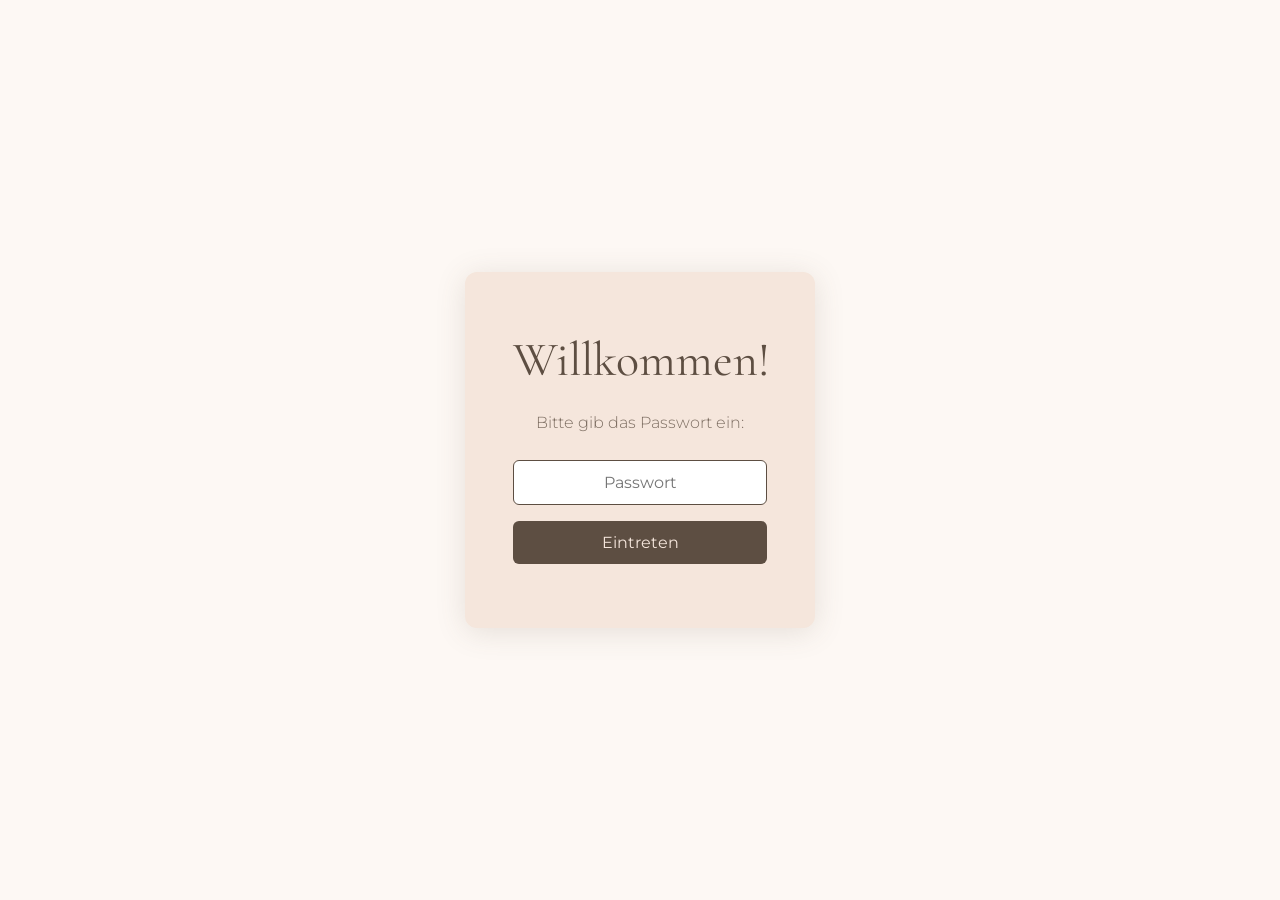
<file: index.html>
<!DOCTYPE html>
<html lang="de">
<head>
    <meta charset="UTF-8">
    <meta name="viewport" content="width=device-width, initial-scale=1.0">
    <title>Einladung</title>
    <link rel="icon" type="image/svg+xml" href="favicon.svg">
    <link rel="preconnect" href="https://fonts.googleapis.com">
    <link rel="preconnect" href="https://fonts.gstatic.com" crossorigin>
    <link href="https://fonts.googleapis.com/css2?family=Cormorant+Garamond:ital,wght@0,400;0,500;0,600;1,400&family=Montserrat:wght@300;400;500&display=swap" rel="stylesheet">
    <link rel="stylesheet" href="styles.css">
</head>
<body>
    <div id="password-gate" class="password-gate">
        <div class="password-box">
            <h2>Willkommen!</h2>
            <p>Bitte gib das Passwort ein:</p>
            <input type="password" id="password-input" placeholder="Passwort" autofocus>
            <button id="password-submit">Eintreten</button>
            <p id="password-error" class="password-error"></p>
        </div>
    </div>

    <div id="protected-content"></div>

    <script>
        // Password protection with hashed password (SHA-256)
        const PASSWORD_HASH = 'c4806e3cc4fe9e22d04d866d5f9c5ae1837b7a8ddbce7b918a0608a0231803e9';
        const AUTH_TOKEN_KEY = 'weddingAuth2026';
        const gate = document.getElementById('password-gate');
        const input = document.getElementById('password-input');
        const submit = document.getElementById('password-submit');
        const error = document.getElementById('password-error');

        // Hash function for password verification
        async function hashPassword(password) {
            const encoder = new TextEncoder();
            const data = encoder.encode(password + 'hochzeit2026salt');
            const hashBuffer = await crypto.subtle.digest('SHA-256', data);
            const hashArray = Array.from(new Uint8Array(hashBuffer));
            return hashArray.map(b => b.toString(16).padStart(2, '0')).join('');
        }

        // Generate auth token for form submission (date-based, valid for current day)
        function generateAuthToken() {
            const date = new Date().toISOString().split('T')[0];
            return btoa(date + AUTH_TOKEN_KEY).substring(0, 24);
        }

        // Set auth token in form
        function setAuthToken() {
            const tokenField = document.getElementById('auth-token');
            if (tokenField) {
                tokenField.value = generateAuthToken();
            }
        }

        // Load protected content
        async function loadContent() {
            try {
                const _0x = [0x63,0x37,0x66,0x33,0x61,0x39,0x64,0x32,0x65,0x31,0x62,0x38];
                const _p = _0x.map(c => String.fromCharCode(c)).join('') + '.' + 'html';
                const response = await fetch(_p);
                if (response.ok) {
                    const html = await response.text();
                    document.getElementById('protected-content').innerHTML = html;
                    initializeContent();
                }
            } catch (err) {
                // Silent fail
            }
        }

        // Initialize videos, forms, etc. after content is loaded
        function initializeContent() {
            setAuthToken();
            initializeVideos();
            initializeRsvpForm();
        }

        // Video sync logic
        function initializeVideos() {
            const jonasVideo = document.getElementById('jonas-video');
            const aliVideo = document.getElementById('ali-video');

            if (!jonasVideo || !aliVideo) return;

            let aliEnded = false;
            let jonasEnded = false;

            function startBothVideos() {
                aliEnded = false;
                jonasEnded = false;
                jonasVideo.currentTime = 3;
                aliVideo.currentTime = 0;
                jonasVideo.play();
                aliVideo.play();
            }

            aliVideo.addEventListener('ended', () => {
                aliEnded = true;
                if (jonasEnded) {
                    setTimeout(startBothVideos, 1000);
                } else {
                    setTimeout(() => {
                        if (jonasEnded) startBothVideos();
                    }, 1000);
                }
            });

            jonasVideo.addEventListener('ended', () => {
                jonasEnded = true;
                if (aliEnded) {
                    startBothVideos();
                }
            });

            let loadedCount = 0;
            function onLoaded() {
                loadedCount++;
                if (loadedCount === 2) {
                    startBothVideos();
                }
            }

            if (jonasVideo.readyState >= 1) {
                onLoaded();
            } else {
                jonasVideo.addEventListener('loadedmetadata', onLoaded);
            }

            if (aliVideo.readyState >= 1) {
                onLoaded();
            } else {
                aliVideo.addEventListener('loadedmetadata', onLoaded);
            }
        }

        // RSVP Form logic
        function initializeRsvpForm() {
            const rsvpForm = document.getElementById('rsvp-form');
            if (!rsvpForm) return;

            rsvpForm.addEventListener('submit', async (e) => {
                e.preventDefault();

                const formData = new FormData(rsvpForm);

                try {
                    const response = await fetch('/', {
                        method: 'POST',
                        headers: { 'Content-Type': 'application/x-www-form-urlencoded' },
                        body: new URLSearchParams(formData).toString()
                    });

                    if (response.ok) {
                        const attendance = formData.get('attendance');
                        const messageEl = document.getElementById('rsvp-success-message');

                        if (attendance === 'ja') {
                            messageEl.textContent = 'Eure Rückmeldung ist bei uns angekommen. Wir freuen uns auf euch!';
                        } else {
                            messageEl.textContent = 'Eure Rückmeldung ist bei uns angekommen. Schade, dass ihr nicht dabei sein könnt!';
                        }

                        rsvpForm.classList.add('hidden');
                        document.getElementById('rsvp-success').classList.remove('hidden');
                    } else {
                        alert('Es gab einen Fehler. Bitte versuche es erneut.');
                    }
                } catch (error) {
                    alert('Es gab einen Fehler. Bitte versuche es erneut.');
                }
            });
        }

        // RSVP Form toggle (global function for onclick)
        function toggleRsvpForm() {
            const formContainer = document.getElementById('rsvp-form-container');
            const tile = document.getElementById('rsvp-tile');
            formContainer.classList.toggle('expanded');
            tile.classList.toggle('active');

            if (formContainer.classList.contains('expanded')) {
                setTimeout(() => {
                    formContainer.scrollIntoView({ behavior: 'smooth', block: 'center' });
                }, 100);
            }
        }

        // Check if already authenticated
        if (sessionStorage.getItem('authenticated') === 'true') {
            gate.style.display = 'none';
            loadContent();
        }

        async function checkPassword() {
            const inputHash = await hashPassword(input.value);

            if (inputHash === PASSWORD_HASH) {
                sessionStorage.setItem('authenticated', 'true');
                gate.style.display = 'none';
                loadContent();
            } else {
                error.textContent = 'Falsches Passwort';
                input.value = '';
            }
        }

        submit.addEventListener('click', checkPassword);
        input.addEventListener('keypress', (e) => {
            if (e.key === 'Enter') checkPassword();
        });
    </script>
</body>
</html>
</file>
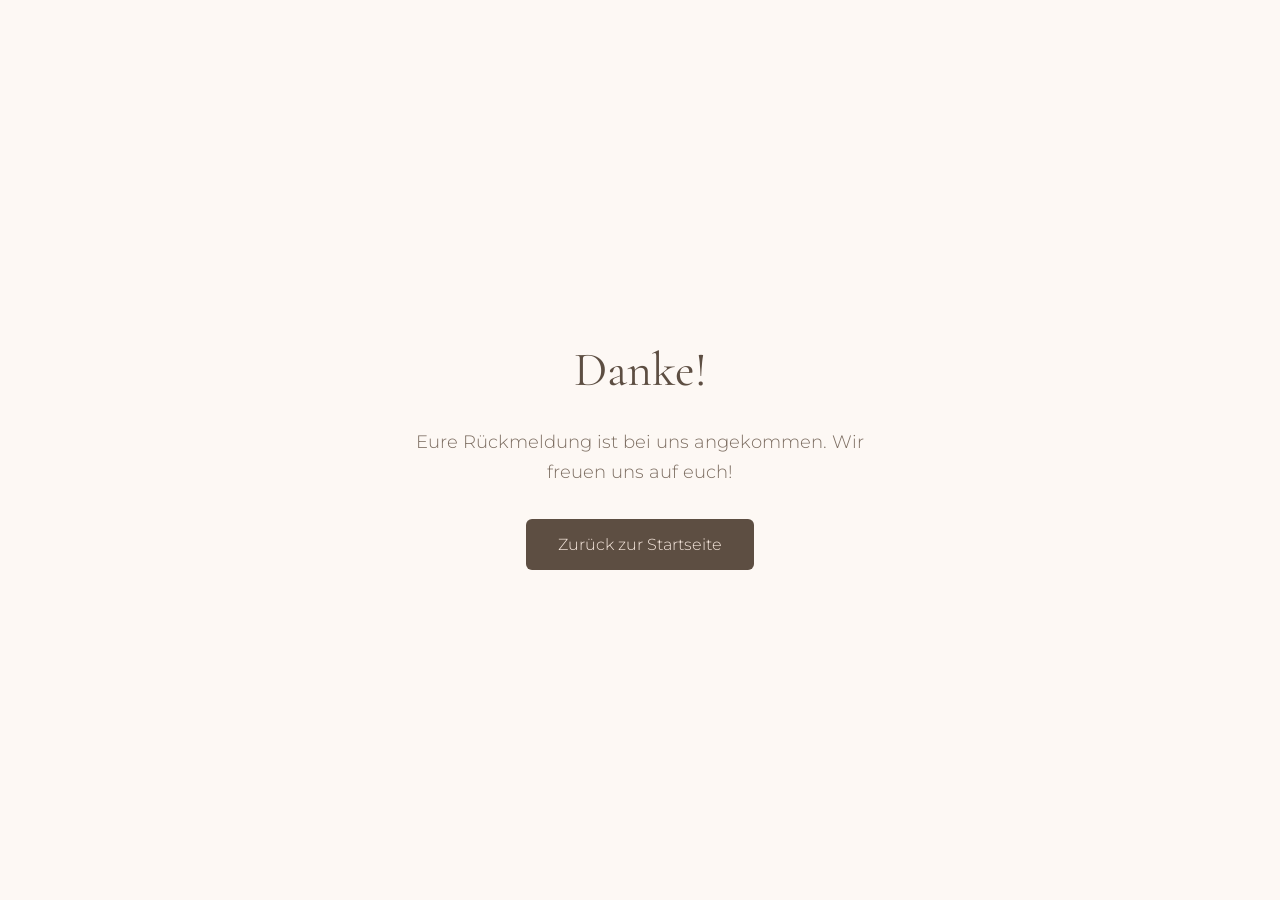
<file: success.html>
<!DOCTYPE html>
<html lang="de">
<head>
    <meta charset="UTF-8">
    <meta name="viewport" content="width=device-width, initial-scale=1.0">
    <title>Danke! | Anna-Lisa & Jonas</title>
    <link rel="icon" type="image/svg+xml" href="favicon.svg">
    <link rel="preconnect" href="https://fonts.googleapis.com">
    <link rel="preconnect" href="https://fonts.gstatic.com" crossorigin>
    <link href="https://fonts.googleapis.com/css2?family=Cormorant+Garamond:ital,wght@0,400;0,500;0,600;1,400&family=Montserrat:wght@300;400;500&display=swap" rel="stylesheet">
    <link rel="stylesheet" href="styles.css">
    <style>
        .success-page {
            min-height: 100vh;
            display: flex;
            align-items: center;
            justify-content: center;
            text-align: center;
            padding: 2rem;
            background: var(--color-bg);
        }
        .success-content {
            max-width: 500px;
        }
        .success-content h1 {
            font-family: var(--font-serif);
            font-size: 3rem;
            color: var(--color-primary);
            margin-bottom: 1rem;
        }
        .success-content p {
            font-size: 1.1rem;
            color: var(--color-text-light);
            margin-bottom: 2rem;
        }
        .success-content a {
            display: inline-block;
            padding: 0.75rem 2rem;
            background: var(--color-primary);
            color: var(--color-blush);
            border-radius: 6px;
            text-decoration: none;
            transition: opacity 0.2s;
        }
        .success-content a:hover {
            opacity: 0.9;
        }
    </style>
</head>
<body>
    <div class="success-page">
        <div class="success-content">
            <h1>Danke!</h1>
            <p>Eure Rückmeldung ist bei uns angekommen. Wir freuen uns auf euch!</p>
            <a href="/">Zurück zur Startseite</a>
        </div>
    </div>
</body>
</html>
</file>
<file: styles.css>
/* ===== CSS Variables ===== */
:root {
    --color-primary: #5D4E42;
    --color-secondary: #8B7B6B;
    --color-accent: #9B8B7B;
    --color-bg: #FDF8F4;
    --color-bg-alt: #B8ADA3;
    --color-text: #5D4E42;
    --color-text-light: #7D6E62;
    --color-blush: #F5E6DC;
    --color-sage: #8B9B7A;
    --font-serif: 'Cormorant Garamond', Georgia, serif;
    --font-sans: 'Montserrat', -apple-system, sans-serif;
}

/* ===== Password Gate ===== */
.password-gate {
    position: fixed;
    top: 0;
    left: 0;
    right: 0;
    bottom: 0;
    background: var(--color-bg);
    z-index: 9999;
    display: flex;
    align-items: center;
    justify-content: center;
}

.password-box {
    text-align: center;
    padding: 3rem;
    background: var(--color-blush);
    border-radius: 12px;
    box-shadow: 0 4px 30px rgba(93, 78, 66, 0.15);
    max-width: 350px;
}

.password-box h2 {
    font-family: var(--font-serif);
    color: var(--color-primary);
    margin-bottom: 0.5rem;
}

.password-box p {
    color: var(--color-text-light);
    margin-bottom: 1.5rem;
}

.password-box input {
    width: 100%;
    padding: 0.75rem 1rem;
    border: 1px solid var(--color-secondary);
    border-radius: 6px;
    font-size: 1rem;
    font-family: var(--font-sans);
    margin-bottom: 1rem;
    text-align: center;
}

.password-box input:focus {
    outline: none;
    border-color: var(--color-primary);
}

.password-box button {
    width: 100%;
    padding: 0.75rem 1.5rem;
    background: var(--color-primary);
    color: var(--color-blush);
    border: none;
    border-radius: 6px;
    font-size: 1rem;
    font-family: var(--font-sans);
    cursor: pointer;
    transition: opacity 0.2s ease;
}

.password-box button:hover {
    opacity: 0.9;
}

.password-error {
    color: #C75B7A;
    font-size: 0.9rem;
    margin-top: 1rem;
    margin-bottom: 0 !important;
}

/* ===== Reset & Base ===== */
*, *::before, *::after {
    box-sizing: border-box;
    margin: 0;
    padding: 0;
}

html {
    scroll-behavior: smooth;
}

body {
    font-family: var(--font-sans);
    font-weight: 300;
    color: var(--color-text);
    background-color: var(--color-bg);
    line-height: 1.7;
    font-size: 16px;
}

/* ===== Typography ===== */
h1, h2, h3 {
    font-family: var(--font-serif);
    font-weight: 400;
}

h2 {
    font-size: clamp(2rem, 5vw, 3rem);
    color: var(--color-primary);
    margin-bottom: 2rem;
    text-align: center;
}

h3 {
    font-size: 1.4rem;
    color: var(--color-primary);
    margin-bottom: 0.5rem;
}

a {
    color: var(--color-accent);
    text-decoration: none;
    transition: opacity 0.2s ease;
}

a:hover {
    opacity: 0.7;
}

/* ===== Hero Section ===== */
.hero {
    min-height: 100vh;
    display: flex;
    align-items: center;
    justify-content: center;
    background: var(--color-bg);
    position: relative;
    text-align: center;
    padding: 2rem;
}

/* Background image */
.hero::before {
    content: '';
    position: absolute;
    top: 0;
    left: 0;
    right: 0;
    bottom: 0;
    background-image: url('1 - Hochzeit_Jonas-Anna-Lisa-1.jpg');
    background-size: cover;
    background-position: center 20%;
    opacity: 0.5;
}

/* Soft overlay for better text readability */
.hero::after {
    content: '';
    position: absolute;
    top: 0;
    left: 0;
    right: 0;
    bottom: 0;
    background: linear-gradient(135deg, rgba(253, 251, 247, 0.7) 0%, rgba(245, 241, 235, 0.7) 100%);
}

.hero-content {
    position: relative;
    z-index: 1;
    margin-top: 25vh;
}

.save-the-date {
    font-family: var(--font-sans);
    font-size: 0.9rem;
    letter-spacing: 0.3em;
    text-transform: uppercase;
    color: var(--color-secondary);
    margin-bottom: 1rem;
}

.names {
    font-size: clamp(3rem, 10vw, 6rem);
    font-weight: 400;
    color: var(--color-primary);
    line-height: 1.1;
    margin-bottom: 1.5rem;
}

.date {
    font-family: var(--font-serif);
    font-size: clamp(1.5rem, 4vw, 2.5rem);
    font-style: italic;
    color: var(--color-accent);
}

.scroll-indicator {
    margin-top: 3rem;
    display: flex;
    justify-content: center;
}

.scroll-indicator span {
    display: block;
    width: 24px;
    height: 40px;
    border: 2px solid var(--color-secondary);
    border-radius: 12px;
    position: relative;
}

.scroll-indicator span::before {
    content: '';
    position: absolute;
    top: 8px;
    left: 50%;
    transform: translateX(-50%);
    width: 4px;
    height: 8px;
    background: var(--color-secondary);
    border-radius: 2px;
    animation: scroll 2s infinite;
}

@keyframes scroll {
    0%, 100% { opacity: 1; transform: translateX(-50%) translateY(0); }
    50% { opacity: 0.3; transform: translateX(-50%) translateY(10px); }
}

/* ===== Sections ===== */
.section {
    padding: 5rem 1.5rem;
}

.section-alt {
    background-color: var(--color-bg-alt);
    color: #FDF8F4;
}

.section-alt h2,
.section-alt h3 {
    color: #FDF8F4;
}

.section-alt p,
.section-alt .section-intro {
    color: rgba(253, 248, 244, 0.9);
}

.section-alt a {
    color: #FDF8F4;
    text-decoration: underline;
    text-decoration-thickness: 1px;
    text-underline-offset: 2px;
}

.section-alt strong {
    color: #FDF8F4;
}

/* Decorative botanical divider */
.section h2::after {
    content: '— ✿ —';
    display: block;
    margin-top: 0.75rem;
    font-size: 1rem;
    color: var(--color-sage);
    letter-spacing: 0.5em;
}

.container {
    max-width: 1000px;
    margin: 0 auto;
}

.section-intro {
    text-align: center;
    color: var(--color-text-light);
    margin-bottom: 2.5rem;
    font-size: 1.1rem;
}

/* ===== Event Details ===== */
.event-details {
    display: grid;
    grid-template-columns: repeat(auto-fit, minmax(280px, 1fr));
    gap: 2rem;
}

.detail-card {
    background: var(--color-blush);
    padding: 2.5rem;
    border-radius: 8px;
    text-align: center;
    box-shadow: 0 4px 20px rgba(93, 78, 66, 0.1);
    border: 1px solid rgba(93, 78, 66, 0.1);
}

/* Location card with backdrop */
.card-location {
    position: relative;
    overflow: hidden;
    background: transparent;
    min-height: 320px;
    display: flex;
    flex-direction: column;
    justify-content: flex-end;
    padding: 1.5rem;
}

.card-backdrop {
    position: absolute;
    top: 0;
    left: 0;
    right: 0;
    bottom: 0;
    background-size: cover;
    background-position: center;
    filter: sepia(30%) saturate(60%) brightness(105%) contrast(90%);
    z-index: 0;
}

.card-backdrop::after {
    content: '';
    position: absolute;
    top: 0;
    left: 0;
    right: 0;
    bottom: 0;
    background: linear-gradient(
        135deg,
        rgba(245, 230, 220, 0.25) 0%,
        rgba(184, 173, 163, 0.2) 100%
    );
}

.card-location .card-backdrop {
    background-image: url('unnamed123.jpg');
}

.card-location .card-content,
.card-zeitplan .card-content {
    position: relative;
    z-index: 1;
    background: rgba(253, 248, 244, 0.5);
    backdrop-filter: blur(1px);
    -webkit-backdrop-filter: blur(1px);
    padding: 0.75rem 1rem;
    border-radius: 6px;
    width: 65%;
    margin: 0 auto;
}

/* Zeitplan card with backdrop */
.card-zeitplan {
    position: relative;
    overflow: hidden;
    background: transparent;
    min-height: 320px;
    display: flex;
    flex-direction: column;
    justify-content: flex-end;
    padding: 1.5rem;
}

.card-zeitplan .card-backdrop {
    background-image: url('switzerland.jpeg');
    background-position: center;
}

.detail-card .icon {
    font-size: 2.5rem;
    margin-bottom: 1rem;
}

.location-name {
    font-family: var(--font-serif);
    font-size: 1.3rem;
    color: var(--color-primary);
    margin-bottom: 0.5rem;
}

.map-link {
    display: inline-block;
    margin-top: 1rem;
    font-size: 0.9rem;
}

.timeline {
    list-style: none;
    text-align: left;
}

.timeline li {
    padding: 0.75rem 0;
    border-bottom: 1px solid rgba(93, 78, 66, 0.15);
    display: flex;
    align-items: flex-start;
    flex-wrap: nowrap;
}

.timeline li .time {
    flex-shrink: 0;
}

.timeline li .timeline-icon {
    flex-shrink: 0;
}

.timeline-text {
    flex: 1;
}

.timeline li:last-child {
    border-bottom: none;
}

.time {
    font-weight: 500;
    color: var(--color-primary);
    margin-right: 0.75rem;
    display: inline-block;
    min-width: 65px;
}

.timeline-icon {
    display: inline-flex;
    align-items: center;
    justify-content: center;
    width: 28px;
    height: 28px;
    margin-right: 0.75rem;
    vertical-align: middle;
}

.timeline-icon svg {
    width: 24px;
    height: 24px;
    stroke: var(--color-primary);
    stroke-width: 1.5;
    fill: none;
}

/* ===== Dresscode ===== */
.dresscode-layout {
    display: flex;
    align-items: center;
    justify-content: center;
    gap: 2rem;
}

.dresscode-video {
    flex-shrink: 0;
    width: 150px;
    border-radius: 8px;
    overflow: hidden;
    box-shadow: 0 4px 20px rgba(93, 78, 66, 0.2);
}

.dresscode-video video {
    width: 100%;
    height: auto;
    display: block;
}

.dresscode-video.video-jonas video {
    transform: scale(1.15);
}

.dresscode-content {
    flex: 1;
    max-width: 400px;
    text-align: center;
    display: flex;
    flex-direction: column;
    justify-content: center;
    align-items: center;
    margin-top: -10%;
}

@media (max-width: 768px) {
    .dresscode-layout {
        flex-direction: column;
        gap: 1.5rem;
    }

    .dresscode-video {
        width: 120px;
    }

    .dresscode-layout {
        flex-direction: column;
    }

    .dresscode-video:first-child {
        order: 1;
    }

    .dresscode-content {
        order: 0;
    }

    .dresscode-video:last-child {
        order: 2;
    }
}

.dresscode-title {
    font-family: var(--font-serif);
    font-size: 2rem;
    color: var(--color-blush);
    margin: 0 0 0.5rem 0;
    font-style: italic;
}

.dresscode-content p {
    margin: 0;
}

.highlight-pink {
    color: #E8A0B5;
    font-weight: 400;
}

.color-palette {
    display: flex;
    justify-content: center;
    gap: 1rem;
    margin: 2rem 0 0.5rem;
}

.color {
    width: 50px;
    height: 50px;
    border-radius: 50%;
    box-shadow: 0 2px 8px rgba(0, 0, 0, 0.15);
    cursor: pointer;
    transition: transform 0.2s ease;
}

.color:hover {
    transform: scale(1.1);
}

.color-hint {
    font-size: 0.85rem;
    color: var(--color-text-light);
    font-style: italic;
}

/* ===== Hotels ===== */
.hotels-grid {
    display: grid;
    grid-template-columns: repeat(auto-fit, minmax(280px, 1fr));
    gap: 1.5rem;
}

.hotel-card {
    position: relative;
    overflow: hidden;
    padding: 0;
    border-radius: 8px;
    box-shadow: 0 4px 20px rgba(93, 78, 66, 0.1);
    border: 1px solid rgba(93, 78, 66, 0.1);
    height: 300px;
}

.hotel-card-backdrop {
    position: absolute;
    top: 0;
    left: 0;
    right: 0;
    bottom: 0;
    background-size: cover;
    background-position: center;
    filter: sepia(20%) saturate(70%) brightness(105%) contrast(90%);
    z-index: 0;
}

.hotel-card-backdrop::after {
    content: '';
    position: absolute;
    top: 0;
    left: 0;
    right: 0;
    bottom: 0;
    background: rgba(245, 230, 220, 0.7);
}

.hotel-card-content {
    position: relative;
    z-index: 1;
    padding: 1.5rem;
    height: 100%;
    display: flex;
    flex-direction: column;
}

.hotel-card-content h3 {
    margin: 0;
}

.hotel-card-content .hotel-distance {
    margin: 0.25rem 0 0 0;
    font-size: 0.9rem;
}

.hotel-card-content .hotel-address {
    margin: 1.5rem 0 0 0;
    font-size: 0.9rem;
}

.hotel-card-content .btn-secondary {
    margin-top: auto;
    align-self: flex-start;
}

.hotel-distance {
    color: var(--color-accent);
    font-size: 0.9rem;
    margin-bottom: 0.5rem;
}

.hotel-price {
    font-weight: 500;
    margin: 1rem 0;
}

.btn-secondary {
    display: inline-block;
    padding: 0.6rem 1.5rem;
    border: 1.5px solid var(--color-primary);
    color: var(--color-primary);
    border-radius: 4px;
    font-size: 0.9rem;
    transition: all 0.2s ease;
    background: transparent;
}

.btn-secondary:hover {
    background: var(--color-primary);
    color: var(--color-blush);
    opacity: 1;
}

/* ===== Info Grid ===== */
.info-grid {
    display: flex;
    flex-wrap: wrap;
    justify-content: center;
    gap: 2rem;
}

.info-grid .info-item {
    flex: 0 1 280px;
}

.info-item {
    text-align: center;
    padding: 1rem;
}

.info-item h3 {
    margin-bottom: 0.75rem;
}

/* ===== RSVP Form ===== */
.rsvp-tile {
    cursor: pointer;
    transition: all 0.3s ease;
}

.rsvp-tile:hover {
    transform: translateY(-2px);
}

.rsvp-tile-hint {
    display: block;
    margin-top: 0.75rem;
    font-size: 0.85rem;
    color: #9B5B6B;
    font-weight: 400;
}

.rsvp-tile.active .rsvp-tile-hint {
    display: none;
}

.rsvp-form-container {
    margin-top: 2rem;
    padding: 2rem;
    background: rgba(253, 248, 244, 0.3);
    border-radius: 12px;
    max-width: 500px;
    margin-left: auto;
    margin-right: auto;
    max-height: 0;
    overflow: hidden;
    opacity: 0;
    padding: 0 2rem;
    transition: all 0.4s ease;
}

.rsvp-form-container.expanded {
    max-height: 800px;
    opacity: 1;
    padding: 2rem;
}

.rsvp-form {
    display: flex;
    flex-direction: column;
    gap: 1.25rem;
}

.rsvp-form .hidden,
.rsvp-form.hidden,
.rsvp-success.hidden {
    display: none;
}

.rsvp-success {
    text-align: center;
    padding: 2rem 0;
}

.rsvp-success h3 {
    font-size: 2rem;
    margin-bottom: 1rem;
}

.rsvp-success p {
    font-size: 1.1rem;
}

.form-group {
    display: flex;
    flex-direction: column;
    gap: 0.5rem;
}

.form-group label {
    font-weight: 400;
    font-size: 0.95rem;
}

.form-group input[type="text"],
.form-group select,
.form-group textarea {
    padding: 0.75rem 1rem;
    border: 1px solid rgba(253, 248, 244, 0.5);
    border-radius: 6px;
    font-size: 1rem;
    font-family: var(--font-sans);
    background: rgba(253, 248, 244, 0.7);
    color: var(--color-text);
}

.form-group input:focus,
.form-group select:focus,
.form-group textarea:focus {
    outline: none;
    border-color: var(--color-blush);
    background: rgba(253, 248, 244, 0.9);
}

.form-group textarea {
    resize: vertical;
}

.radio-group {
    display: flex;
    gap: 1.5rem;
    flex-wrap: wrap;
}

.radio-label {
    display: flex;
    align-items: center;
    gap: 0.5rem;
    cursor: pointer;
    font-weight: 300;
}

.radio-label input[type="radio"] {
    width: 18px;
    height: 18px;
    accent-color: var(--color-primary);
}

.btn-submit {
    margin-top: 0.5rem;
    padding: 0.9rem 2rem;
    background: var(--color-blush);
    color: var(--color-primary);
    border: 1.5px solid var(--color-blush);
    border-radius: 6px;
    font-size: 1rem;
    font-family: var(--font-sans);
    font-weight: 500;
    cursor: pointer;
    transition: all 0.2s ease;
    align-self: center;
}

.btn-submit:hover {
    background: var(--color-primary);
    color: var(--color-blush);
    border-color: var(--color-primary);
}

/* ===== Contact ===== */
#contact {
    text-align: center;
}

.contact-info {
    margin-top: 1.5rem;
}

.contact-info p {
    margin: 0.5rem 0;
}

.contact-illustration {
    margin-top: 2rem;
    max-width: 250px;
    height: auto;
}

/* ===== Footer ===== */
footer {
    background: var(--color-primary);
    color: var(--color-blush);
    text-align: center;
    padding: 3rem 1.5rem;
}

.footer-names {
    font-family: var(--font-serif);
    font-size: 2rem;
    margin-bottom: 0.5rem;
}

footer p:last-child {
    opacity: 0.7;
    font-size: 0.9rem;
}

/* ===== Responsive ===== */
@media (max-width: 600px) {
    .section {
        padding: 3.5rem 1rem;
    }

    .detail-card,
    .hotel-card {
        padding: 1.5rem;
    }

    .color {
        width: 40px;
        height: 40px;
    }

    /* Card content - full width on mobile */
    .card-location .card-content,
    .card-zeitplan .card-content {
        width: 95%;
        padding: 0.75rem;
    }

    /* Timeline mobile fixes */
    .timeline li {
        flex-wrap: wrap;
    }

    .time {
        min-width: 55px;
        font-size: 0.85rem;
        margin-right: 0.5rem;
    }

    .timeline-icon {
        width: 20px;
        height: 20px;
        margin-right: 0.5rem;
    }

    .timeline-icon svg {
        width: 18px;
        height: 18px;
    }

    .timeline-text {
        font-size: 0.85rem;
    }

    /* Cards min-height adjustment */
    .card-location,
    .card-zeitplan {
        min-height: 280px;
    }

    /* Password box mobile */
    .password-box {
        margin: 1rem;
        padding: 2rem;
    }

    /* Hero adjustments */
    .hero-content {
        margin-top: 15vh;
    }

    /* Contact illustration */
    .contact-illustration {
        max-width: 180px;
    }
}

@media (max-width: 400px) {
    /* Very small screens - stack timeline vertically */
    .timeline li {
        flex-direction: column;
        align-items: flex-start;
    }

    .time {
        margin-bottom: 0.25rem;
    }

    .timeline-text {
        padding-left: 0;
    }

    .timeline-icon {
        display: none;
    }

    .dresscode-content {
        margin-top: 0;
    }

    .dresscode-video {
        width: 100px;
    }
}
</file>
